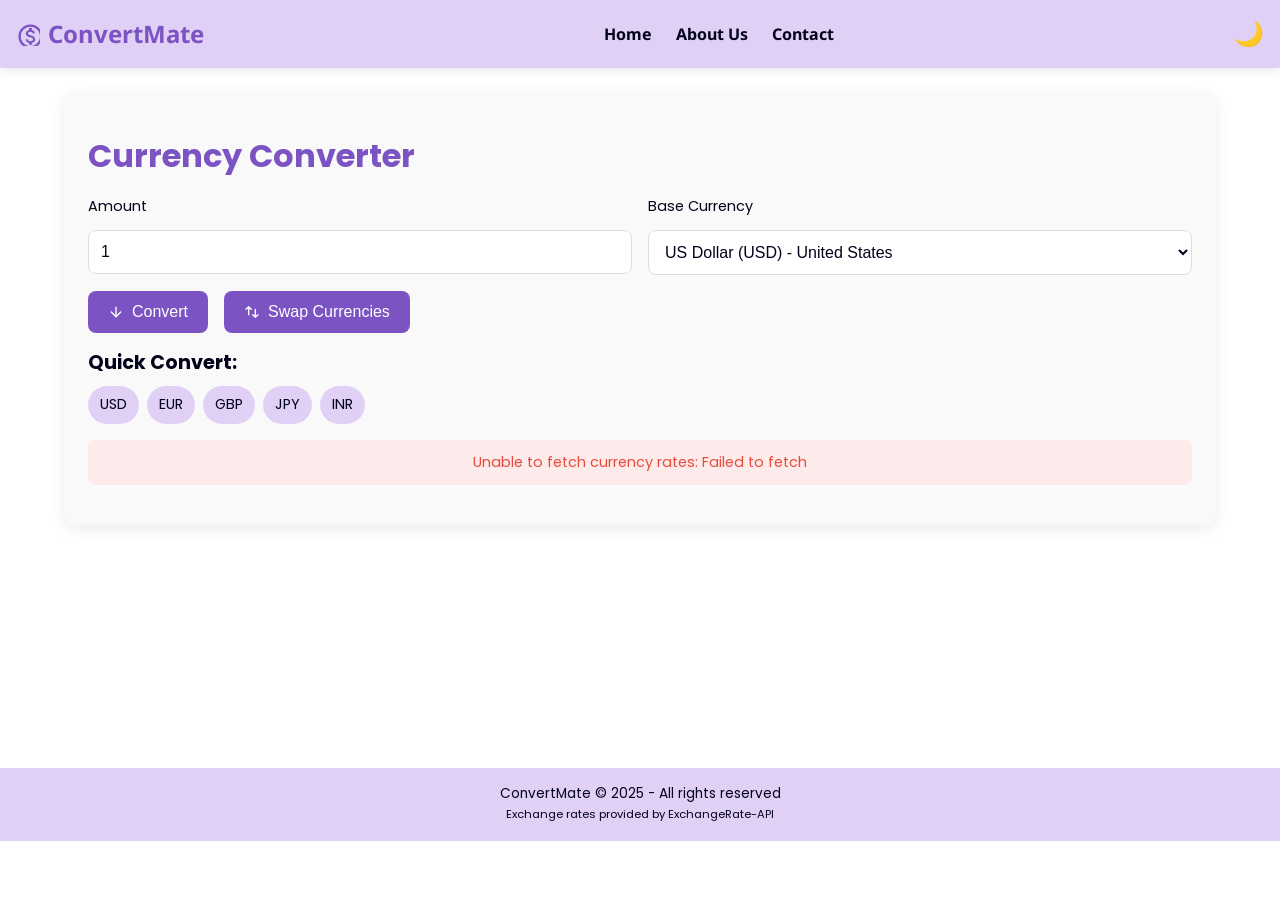
<file: index.html>
<!DOCTYPE html>
<html lang="en">

<head>
    <meta charset="UTF-8">
    <meta name="viewport" content="width=device-width, initial-scale=1.0">
    <title>ConvertMate </title>
    <link rel="stylesheet" href="styles.css">
</head>

<body>
    <nav >
        <div class="logo">
            <svg xmlns="http://www.w3.org/2000/svg" width="20" height="20" viewBox="0 0 20 20">
                <path d="M12 2C6.48 2 2 6.48 2 12s4.48 10 10 10 10-4.48 10-10S17.52 2 12 2zm0 18c-4.41 0-8-3.59-8-8s3.59-8 8-8 8 3.59 8 8-3.59 8-8 8zm.31-8.86c-1.77-.45-2.34-.94-2.34-1.67 0-.84.79-1.43 2.1-1.43 1.38 0 1.9.66 1.94 1.64h1.71c-.05-1.34-.87-2.57-2.49-2.97V5H10.9v1.69c-1.51.32-2.72 1.3-2.72 2.81 0 1.79 1.49 2.69 3.66 3.21 1.95.46 2.34 1.15 2.34 1.87 0 .53-.39 1.39-2.1 1.39-1.6 0-2.23-.72-2.32-1.64H8.04c.1 1.7 1.36 2.66 2.86 2.97V19h2.34v-1.67c1.52-.29 2.72-1.16 2.73-2.77-.01-2.2-1.9-2.96-3.66-3.42z" />
            </svg>
            ConvertMate
        </div>
        <ul>
            <li><a href="/">Home</a></li>
            <li><a href="/about.html">About Us</a></li>
            <li><a href="/contact.html">Contact</a></li>
        </ul>
        <button class="theme-toggle" id="themeToggle">🌙</button>
    </nav>

    <div class="container">
        <div class="card">
            <h1>Currency Converter</h1>
            <form id="converterForm">
                <div class="form-grid">
                    <div class="form-group">
                        <label for="quantity">Amount</label>
                        <input type="number" id="quantity" name="quantity" min="0.01" step="0.01" value="1" class="form-control" required>
                    </div>
                    <div class="form-group">
                        <label for="currency">Base Currency</label>
                        <select name="currency" id="currency" class="form-control">
                            <option value="USD">US Dollar (USD) - United States</option>
                            <option value="EUR">Euro (EUR) - Euro Zone</option>
                            <option value="GBP">British Pound (GBP) - United Kingdom</option>
                            <option value="JPY">Japanese Yen (JPY) - Japan</option>
                            <option value="AUD">Australian Dollar (AUD) - Australia</option>
                            <option value="CAD">Canadian Dollar (CAD) - Canada</option>
                            <option value="CHF">Swiss Franc (CHF) - Switzerland</option>
                            <option value="CNY">Chinese Yuan (CNY) - China</option>
                            <option value="INR">Indian Rupee (INR) - India</option>
                            <option value="MXN">Mexican Peso (MXN) - Mexico</option>
                            <option value="AED">UAE Dirham (AED) - United Arab Emirates</option>
                            <option value="BRL">Brazilian Real (BRL) - Brazil</option>
                            <option value="HKD">Hong Kong Dollar (HKD) - Hong Kong</option>
                            <option value="NZD">New Zealand Dollar (NZD) - New Zealand</option>
                            <option value="SGD">Singapore Dollar (SGD) - Singapore</option>
                            <option value="ZAR">South African Rand (ZAR) - South Africa</option>
                            <option value="SEK">Swedish Krona (SEK) - Sweden</option>
                            <option value="NOK">Norwegian Krone (NOK) - Norway</option>
                            <option value="RUB">Russian Ruble (RUB) - Russia</option>
                            <option value="TRY">Turkish Lira (TRY) - Turkey</option>
                        </select>
                    </div>
                </div>

                <div class="actions">
                    <button class="btn" type="submit" id="convertBtn">
                        <svg xmlns="http://www.w3.org/2000/svg" width="16" height="16" viewBox="0 0 24 24" fill="none" stroke="currentColor" stroke-width="2" stroke-linecap="round" stroke-linejoin="round">
                            <line x1="12" y1="5" x2="12" y2="19"></line>
                            <polyline points="19 12 12 19 5 12"></polyline>
                        </svg>
                        Convert
                    </button>
                    <button class="btn" type="button" id="swapBtn">
                        <svg xmlns="http://www.w3.org/2000/svg" width="16" height="16" viewBox="0 0 24 24" fill="none" stroke="currentColor" stroke-width="2" stroke-linecap="round" stroke-linejoin="round">
                            <path d="M7 16V4M7 4L3 8M7 4L11 8"></path>
                            <path d="M17 8v12m0 0l4-4m-4 4l-4-4"></path>
                        </svg>
                        Swap Currencies
                    </button>
                </div>

                <div class="quick-convert">
                    <h3>Quick Convert:</h3>
                    <div id="quickCurrencies">
                       
                    </div>
                </div>
            </form>

            <div class="loader" id="loader">
                <div class="loader-spinner"></div>
                <p>Fetching latest rates...</p>
            </div>

            <div class="error-message" id="errorMessage">
                Unable to fetch currency rates. Please try again later.
            </div>

            <div class="output" id="outputSection">
                <h2>Conversion Results</h2>
                <input type="text" id="searchCurrency" class="search-box" placeholder="Search currencies or countries...">
                <table>
                    <thead>
                        <tr>
                            <th>Favorite</th>
                            <th>Currency</th>
                            <th>Country</th>
                            <th>Code</th>
                            <th>Value</th>
                        </tr>
                    </thead>
                    <tbody id="resultsTable">
                        <!-- Results will be inserted here -->
                    </tbody>
                </table>
            </div>
        </div>
    </div>

    <footer>
        <p>ConvertMate  &copy; 2025 - All rights reserved</p>
        <p><small>Exchange rates provided by ExchangeRate-API</small></p>
    </footer>

    <!-- Scripts at the end of body -->
    <script>// Wait for DOM to be fully loaded before executing code
        document.addEventListener('DOMContentLoaded', function() {  
           
            // Currency to country mapping
            const currencyToCountry = {
                USD: 'United States',
                EUR: 'Euro Zone',
                GBP: 'United Kingdom',
                JPY: 'Japan',
                AUD: 'Australia',
                CAD: 'Canada',
                CHF: 'Switzerland',
                CNY: 'China',
                INR: 'India',
                MXN: 'Mexico',
                AED: 'United Arab Emirates',
                AFN: 'Afghanistan',
                ALL: 'Albania',
                AMD: 'Armenia',
                ANG: 'Netherlands Antilles',
                AOA: 'Angola',
                ARS: 'Argentina',
                AWG: 'Aruba',
                AZN: 'Azerbaijan',
                BAM: 'Bosnia and Herzegovina',
                BBD: 'Barbados',
                BDT: 'Bangladesh',
                BGN: 'Bulgaria',
                BHD: 'Bahrain',
                BIF: 'Burundi',
                BMD: 'Bermuda',
                BND: 'Brunei',
                BOB: 'Bolivia',
                BRL: 'Brazil',
                BSD: 'Bahamas',
                BTN: 'Bhutan',
                BWP: 'Botswana',
                BYN: 'Belarus',
                BZD: 'Belize',
                CDF: 'Democratic Republic of the Congo',
                CLP: 'Chile',
                COP: 'Colombia',
                CRC: 'Costa Rica',
                CUP: 'Cuba',
                CVE: 'Cape Verde',
                CZK: 'Czech Republic',
                DJF: 'Djibouti',
                DKK: 'Denmark',
                DOP: 'Dominican Republic',
                DZD: 'Algeria',
                EGP: 'Egypt',
                ETB: 'Ethiopia',
                FJD: 'Fiji',
                GEL: 'Georgia',
                GHS: 'Ghana',
                GMD: 'Gambia',
                GNF: 'Guinea',
                GTQ: 'Guatemala',
                GYD: 'Guyana',
                HKD: 'Hong Kong',
                HNL: 'Honduras',
                HRK: 'Croatia',
                HTG: 'Haiti',
                HUF: 'Hungary',
                IDR: 'Indonesia',
                ILS: 'Israel',
                IQD: 'Iraq',
                IRR: 'Iran',
                ISK: 'Iceland',
                JMD: 'Jamaica',
                JOD: 'Jordan',
                KES: 'Kenya',
                KGS: 'Kyrgyzstan',
                KHR: 'Cambodia',
                KMF: 'Comoros',
                KRW: 'South Korea',
                KWD: 'Kuwait',
                KYD: 'Cayman Islands',
                KZT: 'Kazakhstan',
                LAK: 'Laos',
                LBP: 'Lebanon',
                LKR: 'Sri Lanka',
                LRD: 'Liberia',
                LSL: 'Lesotho',
                LYD: 'Libya',
                MAD: 'Morocco',
                MDL: 'Moldova',
                MGA: 'Madagascar',
                MKD: 'North Macedonia',
                MMK: 'Myanmar',
                MNT: 'Mongolia',
                MOP: 'Macau',
                MRU: 'Mauritania',
                MUR: 'Mauritius',
                MVR: 'Maldives',
                MWK: 'Malawi',
                MYR: 'Malaysia',
                MZN: 'Mozambique',
                NAD: 'Namibia',
                NGN: 'Nigeria',
                NIO: 'Nicaragua',
                NOK: 'Norway',
                NPR: 'Nepal',
                NZD: 'New Zealand',
                OMR: 'Oman',
                PAB: 'Panama',
                PEN: 'Peru',
                PGK: 'Papua New Guinea',
                PHP: 'Philippines',
                PKR: 'Pakistan',
                PLN: 'Poland',
                PYG: 'Paraguay',
                QAR: 'Qatar',
                RON: 'Romania',
                RSD: 'Serbia',
                RUB: 'Russia',
                RWF: 'Rwanda',
                SAR: 'Saudi Arabia',
                SBD: 'Solomon Islands',
                SCR: 'Seychelles',
                SDG: 'Sudan',
                SEK: 'Sweden',
                SGD: 'Singapore',
                SLL: 'Sierra Leone',
                SOS: 'Somalia',
                SRD: 'Suriname',
                SSP: 'South Sudan',
                STN: 'São Tomé and Príncipe',
                SYP: 'Syria',
                SZL: 'Eswatini',
                THB: 'Thailand',
                TJS: 'Tajikistan',
                TMT: 'Turkmenistan',
                TND: 'Tunisia',
                TOP: 'Tonga',
                TRY: 'Turkey',
                TTD: 'Trinidad and Tobago',
                TWD: 'Taiwan',
                TZS: 'Tanzania',
                UAH: 'Ukraine',
                UGX: 'Uganda',
                UYU: 'Uruguay',
                UZS: 'Uzbekistan',
                VES: 'Venezuela',
                VND: 'Vietnam',
                VUV: 'Vanuatu',
                WST: 'Samoa',
                XAF: 'Central African CFA',
                XCD: 'Eastern Caribbean',
                XOF: 'West African CFA',
                XPF: 'CFP Franc',
                YER: 'Yemen',
                ZAR: 'South Africa',
                ZMW: 'Zambia',
                ZWL: 'Zimbabwe',
                // Cryptocurrency codes (not tied to countries)
                BTC: 'Bitcoin',
                ETH: 'Ethereum',
                LTC: 'Litecoin',
                XRP: 'Ripple',
                DOGE: 'Dogecoin'
            };
            
            // Theme toggle functionality
            const themeToggle = document.getElementById('themeToggle');
            const body = document.body;
            
            // Check if user has previously set a theme preference
            const savedTheme = localStorage.getItem('theme');
            if (savedTheme === 'dark') {
                body.classList.add('dark-mode');
                themeToggle.textContent = '☀️';
            }
            
            themeToggle.addEventListener('click', () => {
                body.classList.toggle('dark-mode');
                
                if (body.classList.contains('dark-mode')) {
                    localStorage.setItem('theme', 'dark');
                    themeToggle.textContent = '☀️';
                } else {
                    localStorage.setItem('theme', 'light');
                    themeToggle.textContent = '🌙';
                }
            });
            
            // Currency converter functionality
            const API_KEY = "172e8a9f78a44c117b6be006";
            const API_BASE = "https://v6.exchangerate-api.com/v6";
            
            // DOM Elements
            const converterForm = document.getElementById('converterForm');
            const quantityInput = document.getElementById('quantity');
            const currencySelect = document.getElementById('currency');
            const convertBtn = document.getElementById('convertBtn');
            const swapBtn = document.getElementById('swapBtn');
            const searchInput = document.getElementById('searchCurrency');
            const resultsTable = document.getElementById('resultsTable');
            const outputSection = document.getElementById('outputSection');
            const loader = document.getElementById('loader');
            const errorMessage = document.getElementById('errorMessage');
            const quickCurrencies = document.getElementById('quickCurrencies');
            
            // State variables
            let currentResults = [];
            let favoriteCurrencies = JSON.parse(localStorage.getItem('favoritesCurrencies') || '["USD", "EUR", "GBP", "JPY", "INR"]');
            let targetCurrency = 'EUR'; // Default target currency for swap feature
            
            /**
             * Initialize quick convert currencies
             */
            function initQuickCurrencies() {
                const popularCurrencies = ['USD', 'EUR', 'GBP', 'JPY', 'INR'];
                quickCurrencies.innerHTML = '';
                
                popularCurrencies.forEach(currency => {
                    const badge = document.createElement('div');
                    badge.className = 'currency-badge';
                    badge.textContent = currency;
                    badge.addEventListener('click', () => {
                        currencySelect.value = currency;
                        fetchCurrencyData(parseFloat(quantityInput.value) || 1, currency);
                    });
                    quickCurrencies.appendChild(badge);
                });
            }
            
            /**
             * Load saved preferences from localStorage
             */
            function loadSavedPreferences() {
                const lastBaseCurrency = localStorage.getItem('lastBaseCurrency');
                const lastAmount = localStorage.getItem('lastAmount');
                
                if (lastBaseCurrency && currencySelect.querySelector(`option[value="${lastBaseCurrency}"]`)) {
                    currencySelect.value = lastBaseCurrency;
                }
                
                if (lastAmount) {
                    quantityInput.value = lastAmount;
                }
            }
            
            /**
             * Format currency values according to locale
             * @param {number} value - The value to format
             * @param {string} currencyCode - Currency code for formatting
             * @returns {string} Formatted currency string
             */
            function formatCurrency(value, currencyCode) {
                // List of standard currency codes that Intl.NumberFormat supports
                const standardCurrencyCodes = ["USD", "EUR", "GBP", "JPY", "CAD", "AUD", "CHF", "CNY", "INR", "MXN", "BRL", "RUB"];
                
                // Check if it's a standard currency code
                if (standardCurrencyCodes.includes(currencyCode)) {
                    return new Intl.NumberFormat('en-US', {
                        style: 'currency',
                        currency: currencyCode,
                        minimumFractionDigits: 2,
                        maximumFractionDigits: 2
                    }).format(value);
                } else {
                    // For non-standard codes (like crypto), use a generic format with the code appended
                    return new Intl.NumberFormat('en-US', {
                        style: 'decimal',
                        minimumFractionDigits: 2,
                        maximumFractionDigits: 2
                    }).format(value) + " " + currencyCode;
                }
            }
            
            /**
             * Get country name for a currency code
             * @param {string} currencyCode - The currency code
             * @returns {string} Country name or 'Unknown'
             */
            function getCountryForCurrency(currencyCode) {
                return currencyToCountry[currencyCode] || 'Unknown';
            }
            
            /**
             * Fetch and display currency data
             * @param {number} amount - Amount to convert
             * @param {string} baseCurrency - Base currency code
             */
            async function fetchCurrencyData(amount, baseCurrency) {
                // Validate inputs
                if (!amount || isNaN(amount) || amount <= 0) {
                    alert('Please enter a valid amount greater than 0');
                    return;
                }
                
                // Save preferences
                localStorage.setItem('lastBaseCurrency', baseCurrency);
                localStorage.setItem('lastAmount', amount);
                
                // Show loader, hide error
                loader.style.display = 'block';
                errorMessage.style.display = 'none';
                outputSection.style.display = 'none';
                
                try {
                    // Construct API URL with the correct format for exchangerate-api
                    const url = `${API_BASE}/${API_KEY}/latest/${baseCurrency}`;
                    console.log(`Fetching data from: ${url}`);
                    
                    const response = await fetch(url);
                    console.log('Response status:', response.status);
                    
                    // Check if the response is JSON
                    const contentType = response.headers.get('content-type');
                    if (!contentType || !contentType.includes('application/json')) {
                        throw new Error(`Expected JSON response but got ${contentType}`);
                    }
                    
                    const data = await response.json();
                    console.log('API response:', data);
                    
                    // Check if the API response is successful
                    if (data.result !== "success") {
                        throw new Error(`API Error: ${data["error-type"] || 'Unknown error'}`);
                    }
                    
                    currentResults = [];
                    
                    // Process results - exchangerate-api uses "conversion_rates" object
                    for (let key in data.conversion_rates) {
                        const convertedValue = data.conversion_rates[key] * amount;
                        
                        currentResults.push({
                            name: key,
                            code: key,
                            country: getCountryForCurrency(key),
                            value: convertedValue,
                            isFavorite: favoriteCurrencies.includes(key)
                        });
                    }
                    
                    displayResults();
                    outputSection.style.display = 'block';
                }
                catch (error) {
                    console.error('Error fetching currency data:', error);
                    errorMessage.textContent = `Unable to fetch currency rates: ${error.message}`;
                    errorMessage.style.display = 'block';
                }
                finally {
                    loader.style.display = 'none';
                }
            }
            
            /**
             * Display results in table
             * @param {string} filterText - Optional text to filter results
             */
            function displayResults(filterText = '') {
                console.log('Displaying results with filter:', filterText);
                let filteredResults = currentResults;
                
                // Apply filter if provided
                if (filterText) {
                    filterText = filterText.toLowerCase();
                    filteredResults = currentResults.filter(currency => 
                        currency.name.toLowerCase().includes(filterText) ||
                        currency.code.toLowerCase().includes(filterText) ||
                        currency.country.toLowerCase().includes(filterText)
                    );
                }
                
                // Sort results: favorites first, then alphabetically
                filteredResults = filteredResults.sort((a, b) => {
                    if (a.isFavorite && !b.isFavorite) return -1;
                    if (!a.isFavorite && b.isFavorite) return 1;
                    return a.code.localeCompare(b.code);
                });
                
                // Generate table HTML
                let tableHTML = '';
                filteredResults.forEach(currency => {
                    const starClass = currency.isFavorite ? 'active' : '';
                    
                    tableHTML += `
                        <tr>
                            <td>
                                <span class="star-icon ${starClass}" data-currency="${currency.code}">
                                    ${currency.isFavorite ? '★' : '☆'}
                                </span>
                            </td>
                            <td>${currency.name}</td>
                            <td class="country-name">${currency.country}</td>
                            <td>${currency.code}</td>
                            <td>${formatCurrency(currency.value, currency.code)}</td>
                        </tr>
                    `;
                });
                
                resultsTable.innerHTML = tableHTML;
                console.log('Table updated with', filteredResults.length, 'results');
                
                // Add event listeners to star icons
                document.querySelectorAll('.star-icon').forEach(star => {
                    star.addEventListener('click', function() {
                        const currencyCode = this.getAttribute('data-currency');
                        toggleFavorite(currencyCode);
                        displayResults(filterText); // Refresh display
                    });
                });
            }
            
            /**
             * Toggle a currency's favorite status
             * @param {string} currencyCode - Currency code to toggle
             */
            function toggleFavorite(currencyCode) {
                const index = favoriteCurrencies.indexOf(currencyCode);
                
                if (index === -1) {
                    // Add to favorites
                    favoriteCurrencies.push(currencyCode);
                } else {
                    // Remove from favorites
                    favoriteCurrencies.splice(index, 1);
                }
                
                // Update in localStorage
                localStorage.setItem('favoritesCurrencies', JSON.stringify(favoriteCurrencies));
                
                // Update isFavorite property in currentResults
                currentResults.forEach(currency => {
                    if (currency.code === currencyCode) {
                        currency.isFavorite = !currency.isFavorite;
                    }
                });
            }
            
            // Event Listeners
            if (converterForm) {
                converterForm.addEventListener('submit', function(e) {
                    e.preventDefault();
                    console.log('Form submitted');
                    const amount = parseFloat(quantityInput.value);
                    const baseCurrency = currencySelect.value;
                    console.log(`Converting ${amount} ${baseCurrency}`);
                    fetchCurrencyData(amount, baseCurrency);
                });
            } else {
                console.error('Converter form not found in DOM');
            }
            
            if (swapBtn) {
                swapBtn.addEventListener('click', function() {
                    // Swap base currency with target currency
                    const currentBase = currencySelect.value;
                    currencySelect.value = targetCurrency;
                    targetCurrency = currentBase;
                    
                    // Perform conversion with new base
                    const amount = parseFloat(quantityInput.value) || 1;
                    console.log(`Swapped currencies. New base: ${currencySelect.value}`);
                    fetchCurrencyData(amount, currencySelect.value);
                });
            } else {
                console.error('Swap button not found in DOM');
            }
            
            if (searchInput) {
                searchInput.addEventListener('input', function() {
                    displayResults(this.value);
                });
            } else {
                console.error('Search input not found in DOM');
            }
            
            // Fix for first d in document typo in original code
            console.log('Initializing Currency Converter...');
            
            // Initialize
            initQuickCurrencies();
            loadSavedPreferences();
            
            // Perform initial conversion if we have values
            if (quantityInput.value && currencySelect.value) {
                console.log('Performing initial conversion');
                fetchCurrencyData(parseFloat(quantityInput.value), currencySelect.value);
            }
            
            console.log('Currency Converter initialized');
        });</script> 
</body>

</html>
</file>
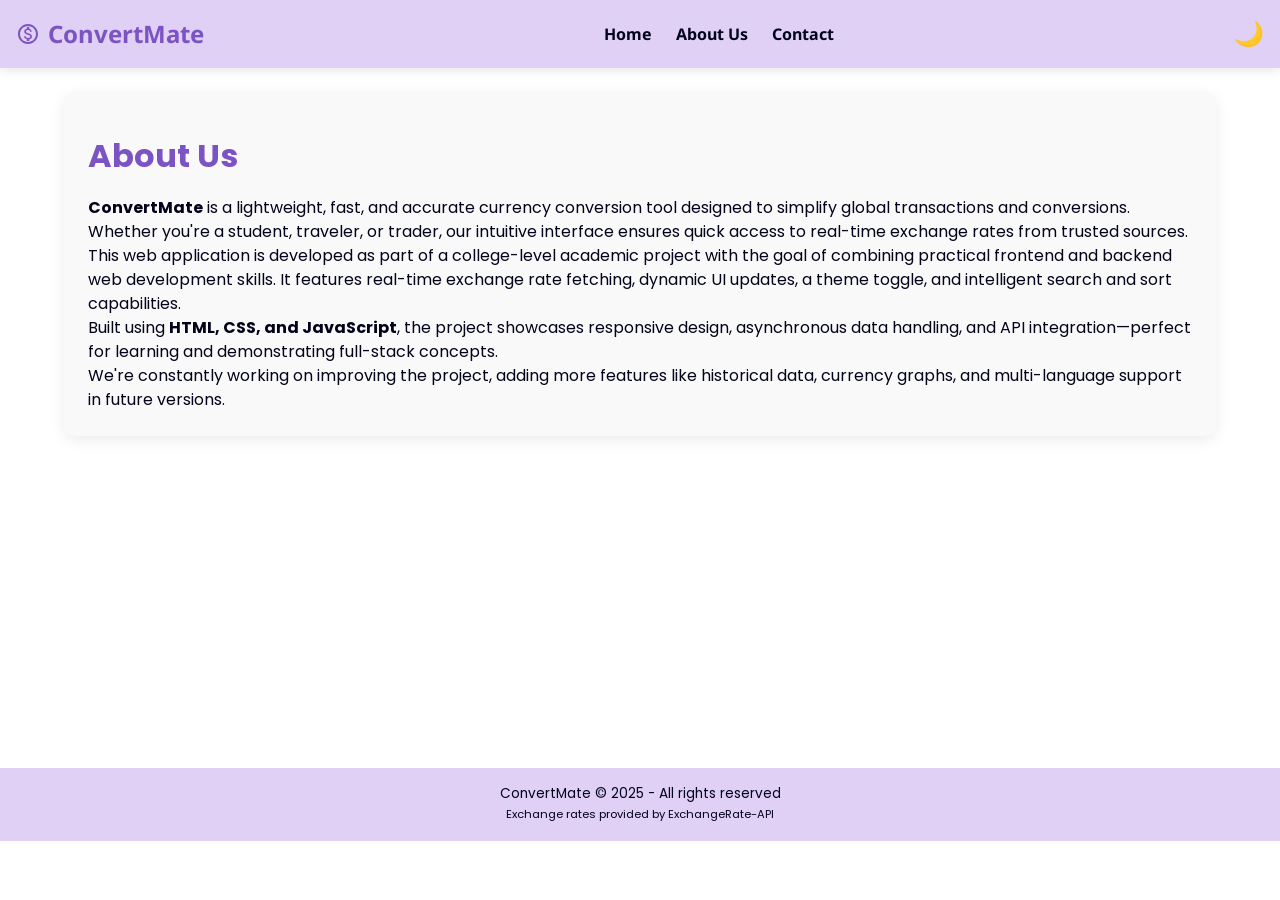
<file: about.html>
<!DOCTYPE html>
<html lang="en">
<head>
  <meta charset="UTF-8" />
  <meta name="viewport" content="width=device-width, initial-scale=1.0"/>
  <title>About Us - ConvertMate</title>
  <link rel="stylesheet" href="styles.css" />
</head>
<body>
    <nav>
        <div class="logo">
            <svg xmlns="http://www.w3.org/2000/svg" width="24" height="24" viewBox="0 0 24 24">
                <path d="M12 2C6.48 2 2 6.48 2 12s4.48 10 10 10 10-4.48 10-10S17.52 2 12 2zm0 18c-4.41 0-8-3.59-8-8s3.59-8 8-8 8 3.59 8 8-3.59 8-8 8zm.31-8.86c-1.77-.45-2.34-.94-2.34-1.67 0-.84.79-1.43 2.1-1.43 1.38 0 1.9.66 1.94 1.64h1.71c-.05-1.34-.87-2.57-2.49-2.97V5H10.9v1.69c-1.51.32-2.72 1.3-2.72 2.81 0 1.79 1.49 2.69 3.66 3.21 1.95.46 2.34 1.15 2.34 1.87 0 .53-.39 1.39-2.1 1.39-1.6 0-2.23-.72-2.32-1.64H8.04c.1 1.7 1.36 2.66 2.86 2.97V19h2.34v-1.67c1.52-.29 2.72-1.16 2.73-2.77-.01-2.2-1.9-2.96-3.66-3.42z" />
            </svg>
            ConvertMate
        </div>
        <ul>
            <li><a href="/">Home</a></li>
            <li><a href="/about.html">About Us</a></li>
            <li><a href="/contact.html">Contact</a></li>
        </ul>
        <button class="theme-toggle" id="themeToggle">🌙</button>
    </nav>

  <div class="container">
    <div class="card">
      <h1>About Us</h1>
      <p>
        <strong>ConvertMate</strong> is a lightweight, fast, and accurate currency conversion tool designed to simplify global transactions and conversions. Whether you're a student, traveler, or trader, our intuitive interface ensures quick access to real-time exchange rates from trusted sources.
      </p>
      <p>
        This web application is developed as part of a college-level academic project with the goal of combining practical frontend and backend web development skills. It features real-time exchange rate fetching, dynamic UI updates, a theme toggle, and intelligent search and sort capabilities.
      </p>
      <p>
        Built using <strong>HTML, CSS, and JavaScript</strong>, the project showcases responsive design, asynchronous data handling, and API integration—perfect for learning and demonstrating full-stack concepts.
      </p>
      <p>
        We're constantly working on improving the project, adding more features like historical data, currency graphs, and multi-language support in future versions.
      </p>
    </div>
  </div>

  <footer>
    <p>ConvertMate &copy; 2025 - All rights reserved</p>
    <p><small>Exchange rates provided by ExchangeRate-API</small></p>
  </footer>
</body>
<script> // Theme toggle functionality
    const themeToggle = document.getElementById('themeToggle');
    const body = document.body;
    
    // Check if user has previously set a theme preference
    const savedTheme = localStorage.getItem('theme');
    if (savedTheme === 'dark') {
        body.classList.add('dark-mode');
        themeToggle.textContent = '☀️';
    }
    
    themeToggle.addEventListener('click', () => {
        body.classList.toggle('dark-mode');
        
        if (body.classList.contains('dark-mode')) {
            localStorage.setItem('theme', 'dark');
            themeToggle.textContent = '☀️';
        } else {
            localStorage.setItem('theme', 'light');
            themeToggle.textContent = '🌙';
        }
    });
    </script>
</html>
</file>
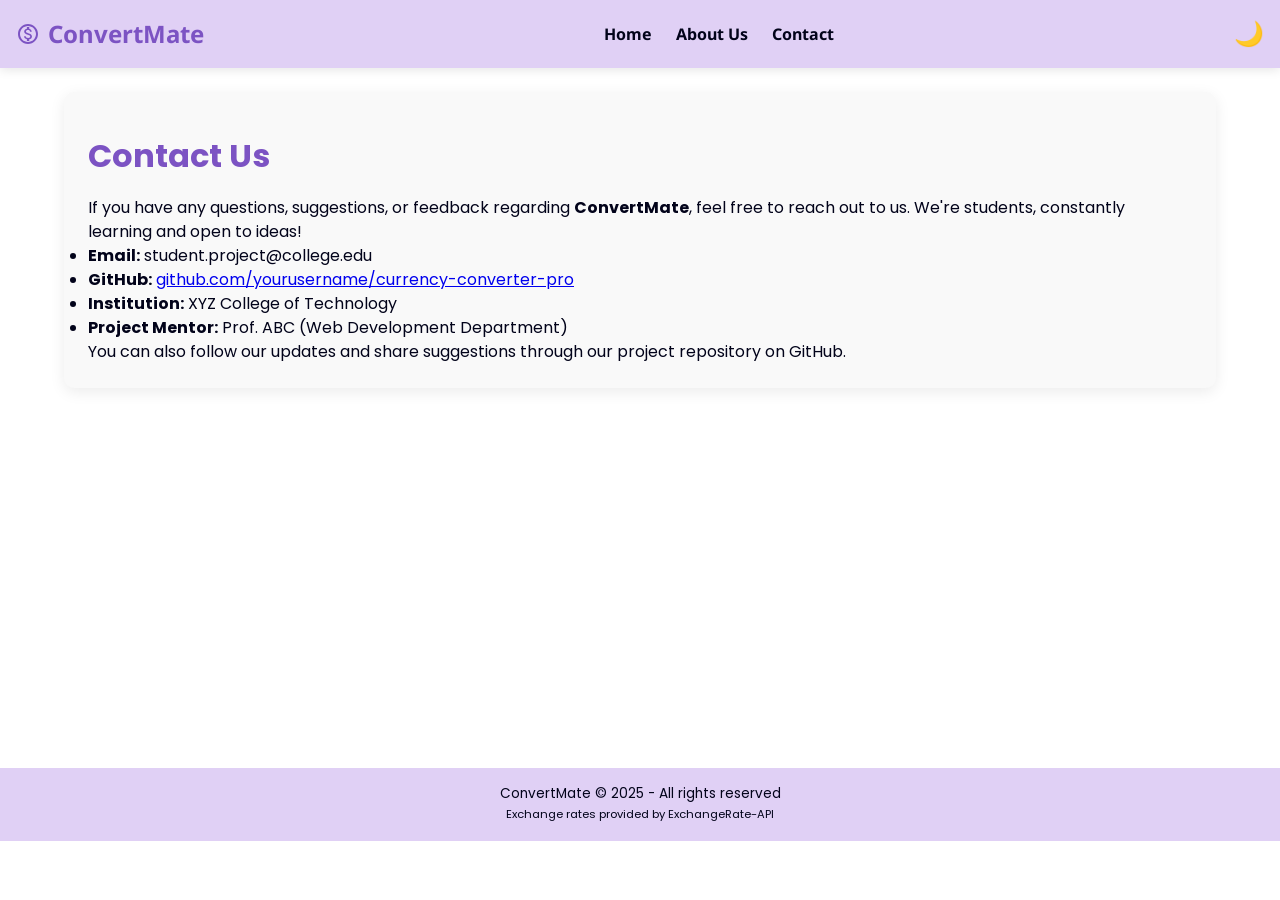
<file: contact.html>
<!DOCTYPE html>
<html lang="en">
<head>
  <meta charset="UTF-8" />
  <meta name="viewport" content="width=device-width, initial-scale=1.0"/>
  <title>Contact - ConvertMate</title>
  <link rel="stylesheet" href="styles.css" />
</head>
<body>
    <nav>
        <div class="logo">
            <svg xmlns="http://www.w3.org/2000/svg" width="24" height="24" viewBox="0 0 24 24">
                <path d="M12 2C6.48 2 2 6.48 2 12s4.48 10 10 10 10-4.48 10-10S17.52 2 12 2zm0 18c-4.41 0-8-3.59-8-8s3.59-8 8-8 8 3.59 8 8-3.59 8-8 8zm.31-8.86c-1.77-.45-2.34-.94-2.34-1.67 0-.84.79-1.43 2.1-1.43 1.38 0 1.9.66 1.94 1.64h1.71c-.05-1.34-.87-2.57-2.49-2.97V5H10.9v1.69c-1.51.32-2.72 1.3-2.72 2.81 0 1.79 1.49 2.69 3.66 3.21 1.95.46 2.34 1.15 2.34 1.87 0 .53-.39 1.39-2.1 1.39-1.6 0-2.23-.72-2.32-1.64H8.04c.1 1.7 1.36 2.66 2.86 2.97V19h2.34v-1.67c1.52-.29 2.72-1.16 2.73-2.77-.01-2.2-1.9-2.96-3.66-3.42z" />
            </svg>
            ConvertMate
        </div>
        <ul>
            <li><a href="/">Home</a></li>
            <li><a href="/about.html">About Us</a></li>
            <li><a href="/contact.html">Contact</a></li>
        </ul>
        <button class="theme-toggle" id="themeToggle">🌙</button>
    </nav>

  <div class="container">
    <div class="card">
      <h1>Contact Us</h1>
      <p>If you have any questions, suggestions, or feedback regarding <strong>ConvertMate</strong>, feel free to reach out to us. We're students, constantly learning and open to ideas!</p>
      <ul>
        <li><strong>Email:</strong> student.project@college.edu</li>
        <li><strong>GitHub:</strong> <a href="https://github.com/yourusername/currency-converter-pro" target="_blank">github.com/yourusername/currency-converter-pro</a></li>
        <li><strong>Institution:</strong> XYZ College of Technology</li>
        <li><strong>Project Mentor:</strong> Prof. ABC (Web Development Department)</li>
      </ul>
      <p>You can also follow our updates and share suggestions through our project repository on GitHub.</p>
    </div>
  </div>

  <footer>
    <p>ConvertMate &copy; 2025 - All rights reserved</p>
    <p><small>Exchange rates provided by ExchangeRate-API</small></p>
  </footer>
</body>

<script> // Theme toggle functionality
    const themeToggle = document.getElementById('themeToggle');
    const body = document.body;
    
    // Check if user has previously set a theme preference
    const savedTheme = localStorage.getItem('theme');
    if (savedTheme === 'dark') {
        body.classList.add('dark-mode');
        themeToggle.textContent = '☀️';
    }
    
    themeToggle.addEventListener('click', () => {
        body.classList.toggle('dark-mode');
        
        if (body.classList.contains('dark-mode')) {
            localStorage.setItem('theme', 'dark');
            themeToggle.textContent = '☀️';
        } else {
            localStorage.setItem('theme', 'light');
            themeToggle.textContent = '🌙';
        }
    });
    </script>

</html>
</file>
<file: styles.css>
@import url('https://fonts.googleapis.com/css2?family=Noto+Sans:ital,wght@0,400;0,700;1,300&family=Poppins:wght@400;600&display=swap');

:root {
    --primary-color: #7c53c3;
    --primary-light: #e0d0f5;
    --text-color: #02031A;
    --background-color: #fff;
    --card-background: #f9f9f9;
    --border-color: #ddd;
}

.dark-mode {
    --primary-color: #9b6ff0;
    --primary-light: #2c2145;
    --text-color: #f0f0f0;
    --background-color: #121212;
    --card-background: #1e1e1e;
    --border-color: #444;
}

* {
    margin: 0;
    padding: 0;
    box-sizing: border-box;
    transition: background-color 0.3s ease, color 0.3s ease;
}

html {
    font-size: clamp(14px, 2vw, 16px);
}

body {
    background-color: var(--background-color);
    color: var(--text-color);
    font-family: 'Poppins', sans-serif;
    line-height: 1.5;
}

nav {
    font-family: 'Noto Sans', sans-serif;
    font-weight: 700;
    display: flex;
    flex-wrap: wrap;
    justify-content: space-between;
    align-items: center;
    background-color: var(--primary-light);
    padding: 1rem;
    box-shadow: 0 2px 10px rgba(0, 0, 0, 0.1);
}

div.logo {
    display: flex;
    align-items: center;
    font-size: clamp(1.2rem, 5vw, 1.5rem);
    font-weight: 700;
    color: var(--primary-color);
}

.logo svg {
    margin-right: 0.5rem;
    fill: var(--primary-color);
    width: 1.5rem;
    height: 1.5rem;
}

nav ul {
    display: flex;
    flex-wrap: wrap;
    gap: 0.5rem;
    margin: 0.5rem 0;
}

nav ul li {
    list-style: none;
}

nav li a {
    text-decoration: none;
    color: var(--text-color);
    padding: 0.5rem;
    border-radius: 5px;
    font-size: clamp(0.9rem, 3vw, 1rem);
    transition: all 0.3s ease;
}

nav li a:hover {
    color: var(--primary-color);
    background-color: rgba(255, 255, 255, 0.2);
}

.theme-toggle {
    background: none;
    border: none;
    cursor: pointer;
    font-size: clamp(1.2rem, 4vw, 1.5rem);
    color: var(--text-color);
}

.container {
    width: 100%;
    max-width: 1200px;
    margin: 0 auto;
    padding: 1.5rem;
    min-height: calc(100vh - 200px);
}

.card {
    background-color: var(--card-background);
    border-radius: 10px;
    box-shadow: 0 4px 15px rgba(0, 0, 0, 0.08);
    padding: 1.5rem;
    margin-bottom: 1.5rem;
}

h1, h2 {
    margin: 1rem 0;
    color: var(--primary-color);
    font-size: clamp(1.5rem, 5vw, 2rem);
}

.form-grid {
    display: grid;
    gap: 1rem;
    margin-bottom: 1rem;
}

.form-group {
    display: flex;
    flex-direction: column;
}

.form-control {
    font-size: clamp(0.9rem, 3vw, 1rem);
    padding: 0.75rem;
    border: 1px solid var(--border-color);
    border-radius: 8px;
    background-color: var(--background-color);
    color: var(--text-color);
    margin-top: 0.5rem;
    width: 100%;
}

label {
    font-size: clamp(0.85rem, 2.5vw, 0.9rem);
    margin-bottom: 0.3rem;
    color: var(--text-color);
}

.btn {
    padding: 0.75rem 1.25rem;
    font-size: clamp(0.9rem, 3vw, 1rem);
    background: var(--primary-color);
    color: white;
    border: none;
    border-radius: 8px;
    cursor: pointer;
    transition: all 0.3s ease;
    display: inline-flex;
    align-items: center;
    justify-content: center;
    width: 100%;
}

.btn:hover {
    background: #6642a9;
    transform: translateY(-2px);
    box-shadow: 0 4px 12px rgba(0, 0, 0, 0.15);
}

.btn svg {
    margin-right: 0.5rem;
    width: 1rem;
    height: 1rem;
}

.btn:disabled {
    background: #ccc;
    cursor: not-allowed;
}

.actions {
    display: flex;
    flex-direction: column;
    gap: 0.75rem;
}

.quick-convert {
    margin: 1rem 0;
}

.quick-convert h3 {
    font-size: clamp(1rem, 3.5vw, 1.2rem);
    margin-bottom: 0.5rem;
}

#quickCurrencies {
    display: flex;
    flex-wrap: wrap;
    gap: 0.5rem;
}

.currency-badge {
    padding: 0.5rem 0.75rem;
    background: var(--primary-light);
    border-radius: 20px;
    cursor: pointer;
    font-size: clamp(0.8rem, 2.5vw, 0.9rem);
    transition: all 0.3s ease;
}

.currency-badge:hover {
    background: var(--primary-color);
    color: white;
}

.search-box {
    width: 100%;
    padding: 0.75rem;
    font-size: clamp(0.9rem, 3vw, 1rem);
    margin-bottom: 1rem;
    border: 1px solid var(--border-color);
    border-radius: 8px;
    background-color: var(--background-color);
    color: var(--text-color);
}

.output {
    display: none;
    margin-top: 1.5rem;
    width: 100%;
}

.output table {
    width: 100%;
    border-collapse: collapse;
    text-align: left;
    border-radius: 8px;
    overflow: hidden;
    box-shadow: 0 4px 12px rgba(0, 0, 0, 0.08);
}

.output table th,
.output table td {
    padding: 0.75rem;
    border-bottom: 1px solid var(--border-color);
    font-size: clamp(0.8rem, 2.5vw, 0.9rem);
}

.output table th {
    background-color: var(--primary-light);
    font-weight: 600;
}

.output table tr:last-child td {
    border-bottom: none;
}

.output table tbody tr:hover {
    background-color: rgba(0, 0, 0, 0.03);
}

.star-icon {
    cursor: pointer;
    color: #ccc;
    transition: all 0.3s ease;
    font-size: 1rem;
}

.star-icon.active {
    color: gold;
}

.country-name {
    font-size: clamp(0.75rem, 2vw, 0.85rem);
    color: var(--text-color);
    opacity: 0.8;
}

.loader {
    display: none;
    text-align: center;
    padding: 1rem;
}

.loader-spinner {
    width: 2rem;
    height: 2rem;
    border: 3px solid rgba(0, 0, 0, 0.1);
    border-left-color: var(--primary-color);
    border-radius: 50%;
    animation: spin 1s linear infinite;
    margin: 0 auto;
}

@keyframes spin {
    to {
        transform: rotate(360deg);
    }
}

.error-message {
    display: none;
    color: #e74c3c;
    background-color: #fdeaea;
    padding: 0.75rem;
    border-radius: 8px;
    margin: 1rem 0;
    text-align: center;
    font-size: clamp(0.8rem, 2.5vw, 0.9rem);
}

footer {
    text-align: center;
    padding: 1rem;
    background-color: var(--primary-light);
    color: var(--text-color);
    font-size: clamp(0.75rem, 2vw, 0.85rem);
}

footer a {
    color: var(--primary-color);
    text-decoration: none;
}

footer a:hover {
    text-decoration: underline;
}

/* Responsive Breakpoints */
@media (min-width: 768px) {
    .form-grid {
        grid-template-columns: repeat(auto-fit, minmax(250px, 1fr));
    }

    .actions {
        flex-direction: row;
        flex-wrap: wrap;
        gap: 1rem;
    }

    .btn {
        width: auto;
    }

    nav {
        flex-wrap: nowrap;
    }

    nav ul {
        margin: 0;
    }
}

@media (max-width: 767px) {
    nav {
        flex-direction: column;
        align-items: flex-start;
    }

    nav ul {
        flex-direction: column;
        width: 100%;
        gap: 0.25rem;
    }

    nav ul li {
        width: 100%;
        text-align: center;
    }

    .theme-toggle {
        position: absolute;
        top: 1rem;
        right: 1rem;
    }

    .output table {
        display: block;
        overflow-x: auto;
        white-space: nowrap;
    }
}

@media (max-width: 480px) {
    .card {
        padding: 1rem;
    }

    .container {
        padding: 1rem;
    }

    .btn {
        padding: 0.5rem;
    }

    .form-control {
        padding: 0.5rem;
    }
}
</file>
